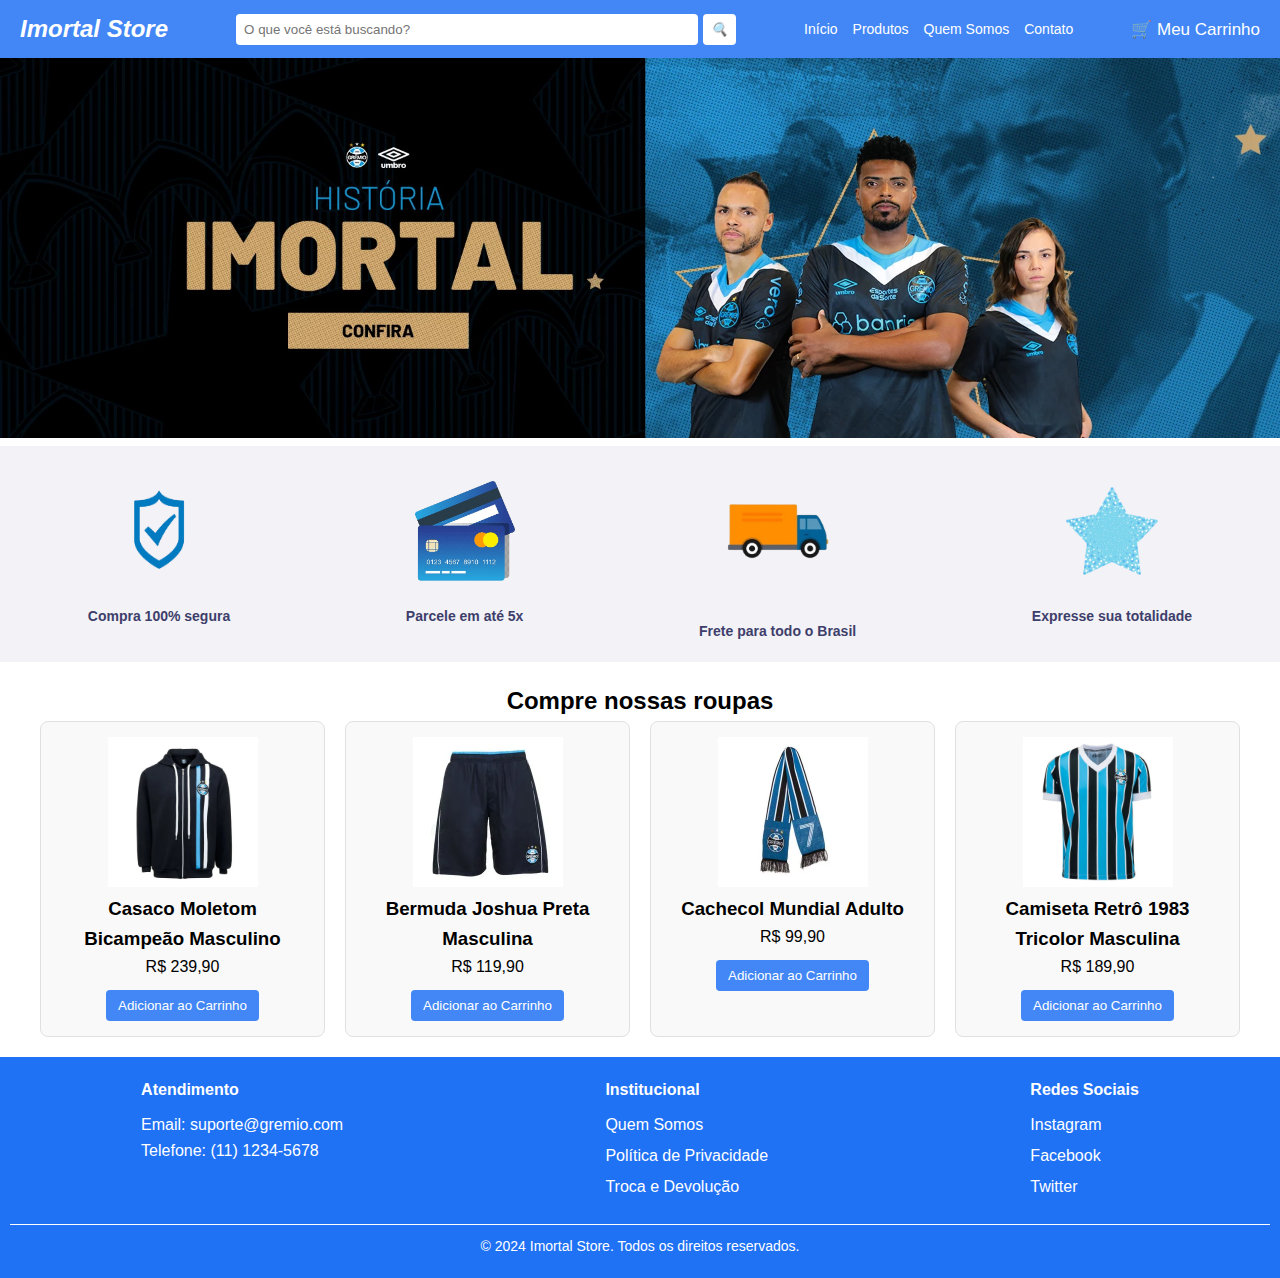
<file: index.html>
<!DOCTYPE html>
<html lang="pt-br">
<head>
  <meta charset="UTF-8">
  <meta name="viewport" content="width=device-width, initial-scale=1.0">
  <title>Loja Online - Página Inicial</title>
  <link rel="stylesheet" href="css/styles.css">
</head>
<body>
  
  <header class="header">
    <div class="logo">Imortal Store</div>
    <div class="search-bar">
      <input type="text" placeholder="O que você está buscando?" />
      <button><i class="search-icon">🔍</i></button>
    </div>
    <nav class="nav-links">
      <a href="index.html">Início</a>
      <a href="produtos.html">Produtos</a>
      <a href="quemsomos.html">Quem Somos</a>
      <a href="contato.html">Contato</a>
    </nav>
    
    <div class="user-actions">
      <a href="carrinho.html" class="icon">🛒 Meu Carrinho</a>
    </div>
  </header>

  <div class="banner">
    <img src="imagem/bannerloja.webp" alt="Moda e Estilo" class="banner-image">
    <div class="banner-content">
    </div>
  </div>


  <section class="highlights">
    <div class="highlight">
      <div class="icon">
        <img src="imagem/escudo.png" alt="Compra segura" width="100" height="100">
      </div>
      <p>Compra 100% segura</p>
    </div>
    <div class="highlight">
      <div class="icon">
        <img src="imagem/cartão.png" alt="Parcele até 5x" width="100" height="100">
      </div>
      <p>Parcele em até 5x</p>
    </div>
    <div class="highlight">
      <div class="icon">
        <img src="imagem/caminhao.png" alt="Frete para o Brasil" width="130" height="130">
      </div>
      <p>Frete para todo o Brasil</p>
    </div>
    <div class="highlight">
      <div class="icon">
        <img src="imagem/estrela.webp" alt="Expresse sua totalidade" width="100" height="100">
      </div>
      <p>Expresse sua totalidade</p>
    </div>
  </section>

  
  <section class="products">
    <h2>Compre nossas roupas</h2>
    <div class="product-grid">

        <div class="product-card">
            <img src="imagem/230719-800-800.webp" alt="Produto 2" width="150" height="150">
            <h3>Casaco Moletom Bicampeão Masculino</h3>
            <p>R$ 239,90</p>
            <button class="btn-add-cart">Adicionar ao Carrinho</button>
          </div>

      <div class="product-card">
        <img src="imagem/bermuda.webp" alt="Produto 6" width="150" height="150">
        <h3>Bermuda Joshua Preta Masculina</h3>
        <p>R$ 119,90</p>
        <button class="btn-add-cart">Adicionar ao Carrinho</button>
      </div>

      <div class="product-card">
        <img src="imagem/cachecol.webp" alt="Produto 7" width="150" height="150">
        <h3>Cachecol Mundial Adulto</h3>
        <p>R$ 99,90</p>
        <button class="btn-add-cart">Adicionar ao Carrinho</button>
      </div>

      <div class="product-card">
        <img src="imagem/232771-800-800.webp" alt="Produto 4" width="150" height="150">
        <h3>Camiseta Retrô 1983 Tricolor Masculina</h3>
        <p>R$ 189,90</p>
        <button class="btn-add-cart">Adicionar ao Carrinho</button>
      </div>


    </div>
  </section>


  <footer class="footer">
    <div class="footer-content">
      <div class="footer-section">
        <h3>Atendimento</h3>
        <p>Email: suporte@gremio.com</p>
        <p>Telefone: (11) 1234-5678</p>
      </div>
      <div class="footer-section">
        <h3>Institucional</h3>
        <a href="quemsomos.html">Quem Somos</a>
        <a href="#">Política de Privacidade</a>
        <a href="#">Troca e Devolução</a>
      </div>
      <div class="footer-section">
        <h3>Redes Sociais</h3>
        <a href="https://www.instagram.com/gremio/">Instagram</a>
        <a href="https://www.facebook.com/Gremio/">Facebook</a>
        <a href="https://x.com/Gremio">Twitter</a>
      </div>
    </div>
    <div class="footer-bottom">
      <p>&copy; 2024 Imortal Store. Todos os direitos reservados.</p>
    </div>
  </footer>
</body>
</html>
</file>
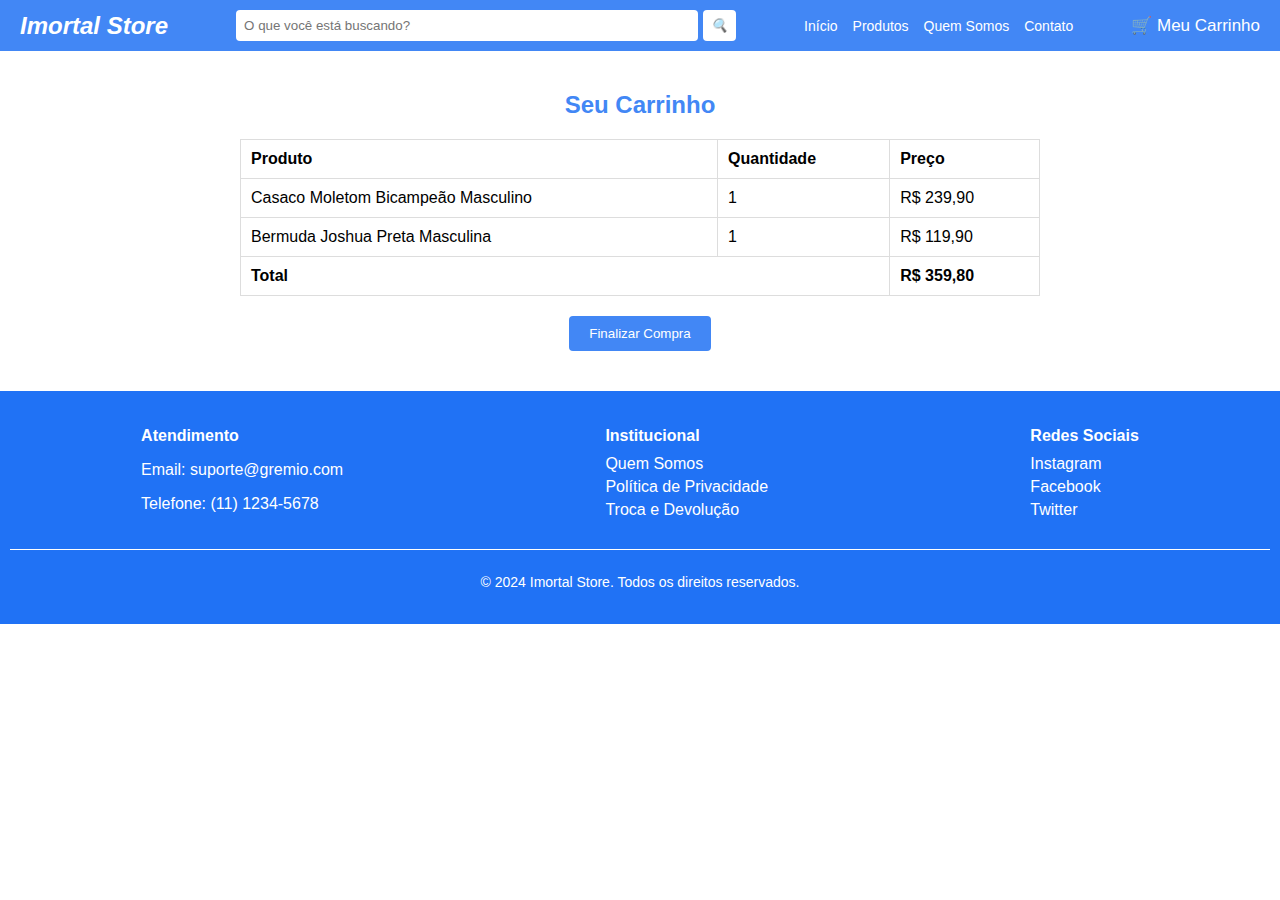
<file: carrinho.html>
<!DOCTYPE html>
<html lang="pt-br">
<head>
  <meta charset="UTF-8">
  <meta name="viewport" content="width=device-width, initial-scale=1.0">
  <title>Carrinho - Loja Online</title>
  <link rel="stylesheet" href="css/carrinho.css">
</head>
<body>
  
  <header class="header">
    <div class="logo">Imortal Store</div>
    <div class="search-bar">
      <input type="text" placeholder="O que você está buscando?" />
      <button><i class="search-icon">🔍</i></button>
    </div>
    <nav class="nav-links">
      <a href="index.html">Início</a>
      <a href="produtos.html">Produtos</a>
      <a href="quemsomos.html">Quem Somos</a>
      <a href="contato.html">Contato</a>
    </nav>
    <div class="user-actions">
      <a href="carrinho.html" class="icon">🛒 Meu Carrinho</a>
    </div>
  </header>

  <section class="cart">
    <h2>Seu Carrinho</h2>
    <table>
      <thead>
        <tr>
          <th>Produto</th>
          <th>Quantidade</th>
          <th>Preço</th>
        </tr>
      </thead>
      <tbody>
        <tr>
          <td>Casaco Moletom Bicampeão Masculino</td>
          <td>1</td>
          <td>R$ 239,90</td>
        </tr>
        <tr>
          <td>Bermuda Joshua Preta Masculina</td>
          <td>1</td>
          <td>R$ 119,90</td>
        </tr>
      </tbody>
      <tfoot>
        <tr>
          <td colspan="2">Total</td>
          <td>R$ 359,80</td>
        </tr>
      </tfoot>
    </table>
    <button class="btn-checkout">Finalizar Compra</button>
  </section>

  <footer class="footer">
    <div class="footer-content">
      <div class="footer-section">
        <h3>Atendimento</h3>
        <p>Email: suporte@gremio.com</p>
        <p>Telefone: (11) 1234-5678</p>
      </div>
      <div class="footer-section">
        <h3>Institucional</h3>
        <a href="quemsomos.html">Quem Somos</a>
        <a href="#">Política de Privacidade</a>
        <a href="#">Troca e Devolução</a>
      </div>
      <div class="footer-section">
        <h3>Redes Sociais</h3>
        <a href="https://www.instagram.com/gremio/">Instagram</a>
        <a href="https://www.facebook.com/Gremio/">Facebook</a>
        <a href="#">Twitter</a>
      </div>
    </div>
    <div class="footer-bottom">
      <p>&copy; 2024 Imortal Store. Todos os direitos reservados.</p>
    </div>
  </footer>
</body>
</html>
</file>
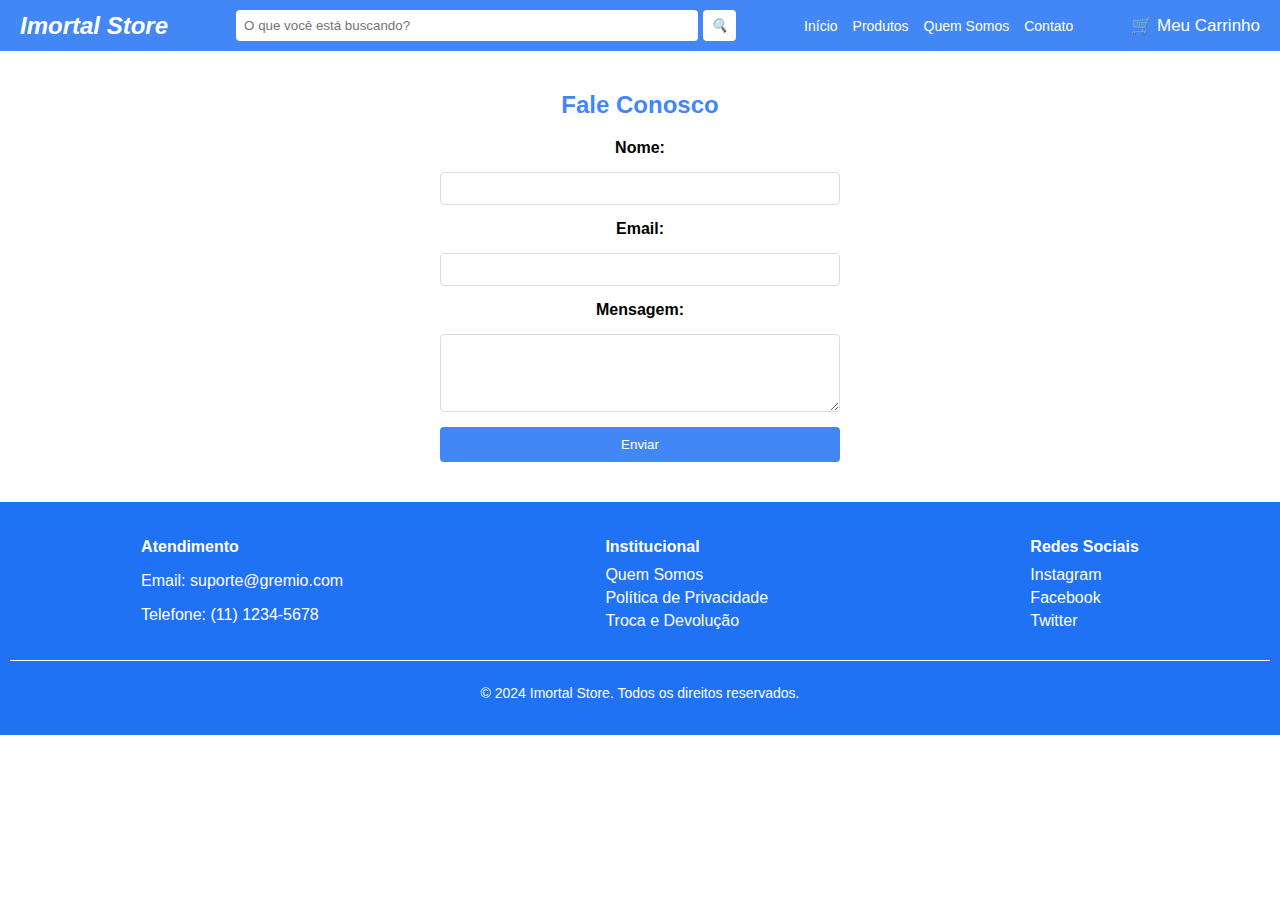
<file: contato.html>
<!DOCTYPE html>
<html lang="pt-br">
<head>
  <meta charset="UTF-8">
  <meta name="viewport" content="width=device-width, initial-scale=1.0">
  <title>Contato - Loja Online</title>
  <link rel="stylesheet" href="css/contato.css">
</head>
<body>

  <header class="header">
    <div class="logo">Imortal Store</div>
    <div class="search-bar">
      <input type="text" placeholder="O que você está buscando?" />
      <button><i class="search-icon">🔍</i></button>
    </div>
    <nav class="nav-links">
      <a href="index.html">Início</a>
      <a href="produtos.html">Produtos</a>
      <a href="quemsomos.html">Quem Somos</a>
      <a href="contato.html">Contato</a>
    </nav>
    
    <div class="user-actions">
      <a href="carrinho.html" class="icon">🛒 Meu Carrinho</a>
    </div>
  </header>

  <section class="contact">
    <h2>Fale Conosco</h2>
    <form class="contact-form">
      <label for="name">Nome:</label>
      <input type="text" id="name" name="name" required>

      <label for="email">Email:</label>
      <input type="email" id="email" name="email" required>

      <label for="message">Mensagem:</label>
      <textarea id="message" name="message" rows="4" required></textarea>

      <button type="submit">Enviar</button>
    </form>
  </section>

  <footer class="footer">
    <div class="footer-content">
      <div class="footer-section">
        <h3>Atendimento</h3>
        <p>Email: suporte@gremio.com</p>
        <p>Telefone: (11) 1234-5678</p>
      </div>
      <div class="footer-section">
        <h3>Institucional</h3>
        <a href="quemsomos.html">Quem Somos</a>
        <a href="#">Política de Privacidade</a>
        <a href="#">Troca e Devolução</a>
      </div>
      <div class="footer-section">
        <h3>Redes Sociais</h3>
        <a href="https://www.instagram.com/gremio/">Instagram</a>
        <a href="https://www.facebook.com/Gremio/">Facebook</a>
        <a href="#">Twitter</a>
      </div>
    </div>
    <div class="footer-bottom">
      <p>&copy; 2024 Imortal Store. Todos os direitos reservados.</p>
    </div>
  </footer>
</body>
</html>
</file>
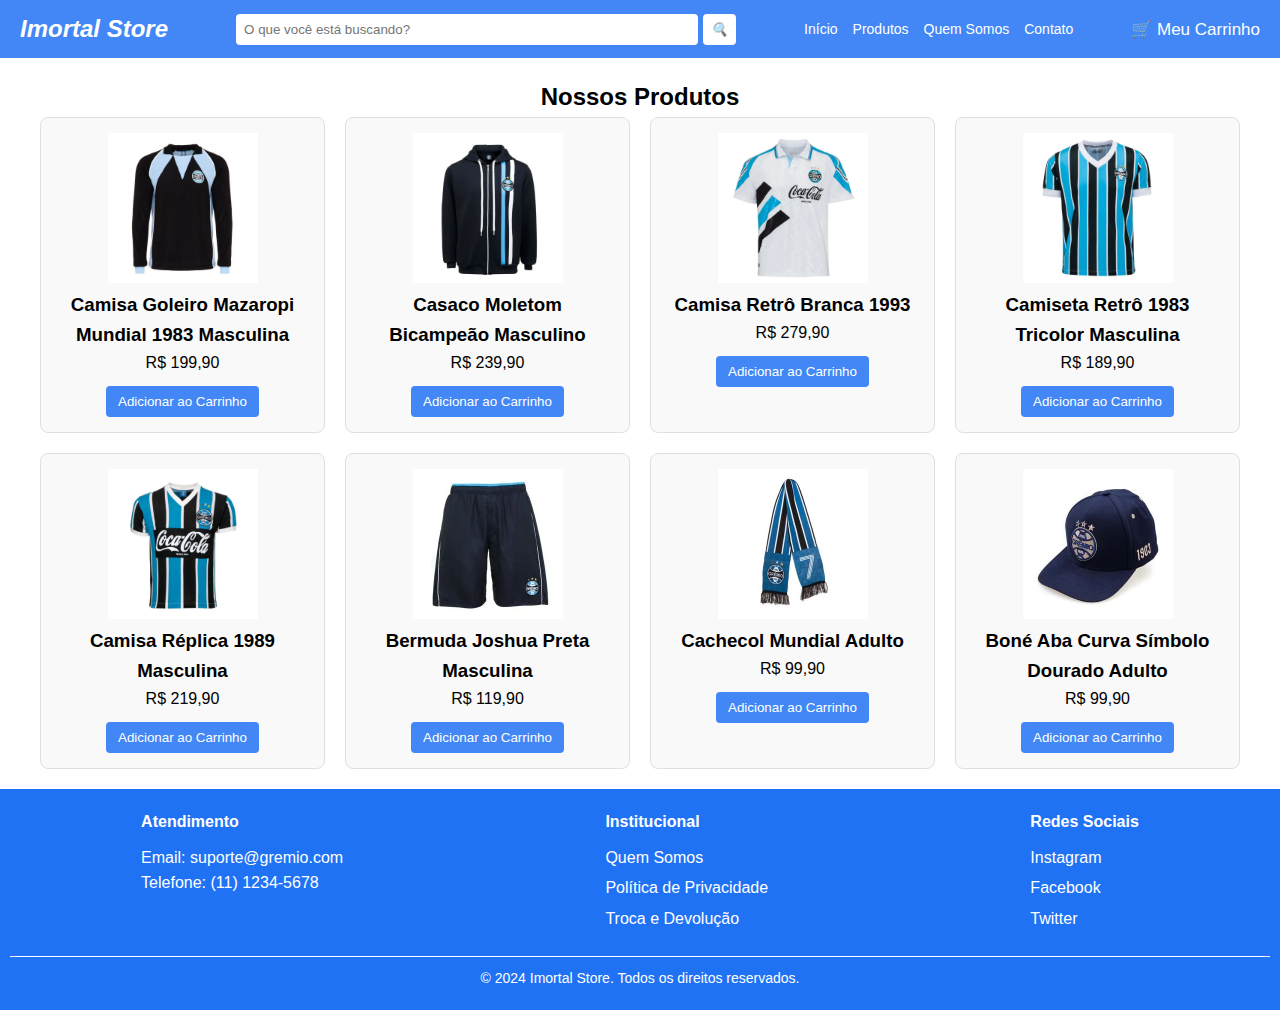
<file: produtos.html>
<!DOCTYPE html>
<html lang="pt-br">
<head>
  <meta charset="UTF-8">
  <meta name="viewport" content="width=device-width, initial-scale=1.0">
  <title>Produtos - Loja Online</title>
  <link rel="stylesheet" href="css/styles.css">
</head>
<body>
  <header class="header">
    <div class="logo">Imortal Store</div>
    <div class="search-bar">
      <input type="text" placeholder="O que você está buscando?" />
      <button><i class="search-icon">🔍</i></button>
    </div>
    <nav class="nav-links">
      <a href="index.html">Início</a>
      <a href="produtos.html">Produtos</a>
      <a href="quemsomos.html">Quem Somos</a>
      <a href="contato.html">Contato</a>
    </nav>
    <div class="user-actions">
      <a href="carrinho.html" class="icon">🛒 Meu Carrinho</a>
    </div>
  </header>

  <section class="products">
    <h2>Nossos Produtos</h2>
    <div class="product-grid">
     
      <div class="product-card">
        <img src="imagem/229771-800-800.webp" alt="Produto 1" width="150" height="150">
        <h3>Camisa Goleiro Mazaropi Mundial 1983 Masculina</h3>
        <p>R$ 199,90</p>
        <button class="btn-add-cart">Adicionar ao Carrinho</button>
      </div>
     
      <div class="product-card">
        <img src="imagem/230719-800-800.webp" alt="Produto 2" width="150" height="150">
        <h3>Casaco Moletom Bicampeão Masculino</h3>
        <p>R$ 239,90</p>
        <button class="btn-add-cart">Adicionar ao Carrinho</button>
      </div>

      <div class="product-card">
        <img src="imagem/232715-800-800.webp" alt="Produto 3" width="150" height="150">
        <h3>Camisa Retrô Branca 1993</h3>
        <p>R$ 279,90</p>
        <button class="btn-add-cart">Adicionar ao Carrinho</button>
      </div>

      <div class="product-card">
        <img src="imagem/232771-800-800.webp" alt="Produto 4" width="150" height="150">
        <h3>Camiseta Retrô 1983 Tricolor Masculina</h3>
        <p>R$ 189,90</p>
        <button class="btn-add-cart">Adicionar ao Carrinho</button>
      </div>

      <div class="product-card">
        <img src="imagem/camisa gremio coca cola.webp" alt="Produto 5" width="150" height="150">
        <h3>Camisa Réplica 1989 Masculina</h3>
        <p>R$ 219,90</p>
        <button class="btn-add-cart">Adicionar ao Carrinho</button>
      </div>

      <div class="product-card">
        <img src="imagem/bermuda.webp" alt="Produto 6" width="150" height="150">
        <h3>Bermuda Joshua Preta Masculina</h3>
        <p>R$ 119,90</p>
        <button class="btn-add-cart">Adicionar ao Carrinho</button>
      </div>

      <div class="product-card">
        <img src="imagem/cachecol.webp" alt="Produto 7" width="150" height="150">
        <h3>Cachecol Mundial Adulto</h3>
        <p>R$ 99,90</p>
        <button class="btn-add-cart">Adicionar ao Carrinho</button>
      </div>

      <div class="product-card">
        <img src="imagem/bone.webp" alt="Produto 8" width="150" height="150">
        <h3>Boné Aba Curva Símbolo Dourado Adulto</h3>
        <p>R$ 99,90</p>
        <button class="btn-add-cart">Adicionar ao Carrinho</button>
      </div>
    </div>
    
  </section>

  <footer class="footer">
    <div class="footer-content">
      <div class="footer-section">
        <h3>Atendimento</h3>
        <p>Email: suporte@gremio.com</p>
        <p>Telefone: (11) 1234-5678</p>
      </div>
      <div class="footer-section">
        <h3>Institucional</h3>
        <a href="quemsomos.html">Quem Somos</a>
        <a href="#">Política de Privacidade</a>
        <a href="#">Troca e Devolução</a>
      </div>
      <div class="footer-section">
        <h3>Redes Sociais</h3>
        <a href="https://www.instagram.com/gremio/">Instagram</a>
        <a href="https://www.facebook.com/Gremio/">Facebook</a>
        <a href="#">Twitter</a>
      </div>
    </div>
    <div class="footer-bottom">
      <p>&copy; 2024 Imortal Store. Todos os direitos reservados.</p>
    </div>
  </footer>
</body>
</html>
</file>
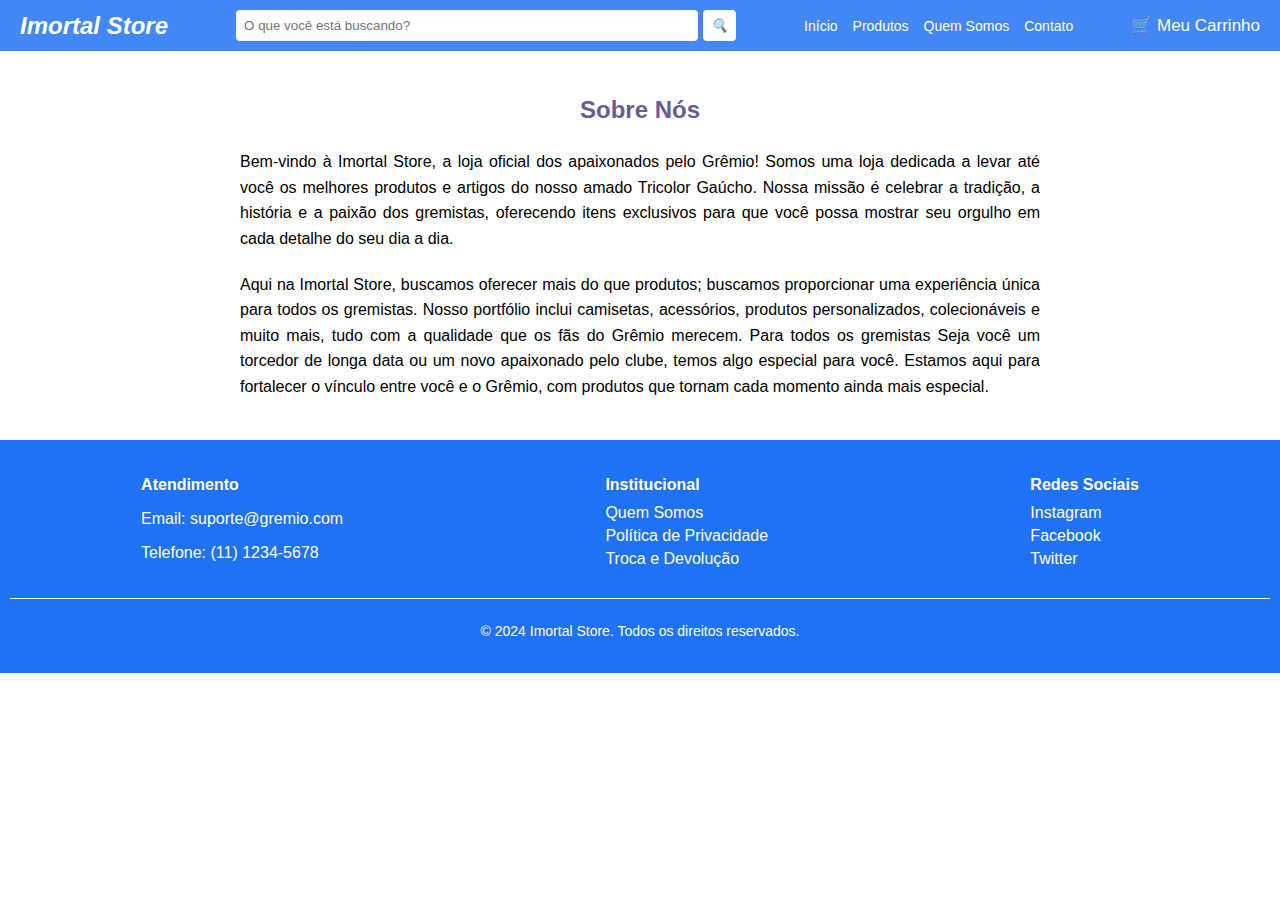
<file: quemsomos.html>
<!DOCTYPE html>
<html lang="pt-br">
<head>
  <meta charset="UTF-8">
  <meta name="viewport" content="width=device-width, initial-scale=1.0">
  <title>Quem Somos - Loja Online</title>
  <link rel="stylesheet" href="css/quemsomos.css">
</head>
<body>

  <header class="header">
    <div class="logo">Imortal Store</div>
    <div class="search-bar">
      <input type="text" placeholder="O que você está buscando?" />
      <button><i class="search-icon">🔍</i></button>
    </div>
    <nav class="nav-links">
      <a href="index.html">Início</a>
      <a href="produtos.html">Produtos</a>
      <a href="quemsomos.html">Quem Somos</a>
      <a href="contato.html">Contato</a>
    </nav>
    <div class="user-actions">
      <a href="carrinho.html" class="icon">🛒 Meu Carrinho</a>
    </div>
  </header>

  <section class="about">
    <h2>Sobre Nós</h2>
    <p>
        Bem-vindo à Imortal Store, a loja oficial dos apaixonados pelo Grêmio! Somos uma loja dedicada a levar até você os melhores produtos e artigos do nosso amado Tricolor Gaúcho.
         Nossa missão é celebrar a tradição, a história e a paixão dos gremistas, oferecendo itens exclusivos para que você possa mostrar seu orgulho em cada detalhe do seu dia a dia.
    </p>
    <p>

Aqui na Imortal Store, buscamos oferecer mais do que produtos; buscamos proporcionar uma experiência única para todos os gremistas. Nosso portfólio inclui camisetas, acessórios, produtos personalizados, colecionáveis e muito mais, tudo com a qualidade que os fãs do Grêmio merecem.
Para todos os gremistas
Seja você um torcedor de longa data ou um novo apaixonado pelo clube, temos algo especial para você. Estamos aqui para fortalecer o vínculo entre você e o Grêmio, com produtos que tornam cada momento ainda mais especial.
    </p>
  </section>

  <footer class="footer">
    <div class="footer-content">
      <div class="footer-section">
        <h3>Atendimento</h3>
        <p>Email: suporte@gremio.com</p>
        <p>Telefone: (11) 1234-5678</p>
      </div>
      <div class="footer-section">
        <h3>Institucional</h3>
        <a href="quemsomos.html">Quem Somos</a>
        <a href="#">Política de Privacidade</a>
        <a href="#">Troca e Devolução</a>
      </div>
      <div class="footer-section">
        <h3>Redes Sociais</h3>
        <a href="https://www.instagram.com/gremio/">Instagram</a>
        <a href="https://www.facebook.com/Gremio/">Facebook</a>
        <a href="#">Twitter</a>
      </div>
    </div>
    <div class="footer-bottom">
      <p>&copy; 2024 Imortal Store. Todos os direitos reservados.</p>
    </div>
  </footer>
</body>
</html>
</file>
<file: css/styles.css>
* {
    margin: 0;
    padding: 0;
    box-sizing: border-box;
  }
  
  body {
    font-family: Arial, sans-serif;
    line-height: 1.6;
  }
  
  .header {
    background-color: #4287f5;
    color: #FFF;
    display: flex;
    align-items: center;
    justify-content: space-between;
    padding: 10px 20px;
  }
  
  .logo {
    font-size: 24px;
    font-weight: bold;
    font-style: italic;
  }
  
  .search-bar {
    display: flex;
    align-items: center;
    gap: 5px;
    flex: 1;
    max-width: 500px;
    margin: 0 20px;
  }
  
  .search-bar input {
    flex: 1;
    padding: 8px;
    border: none;
    border-radius: 4px;
  }
  
  .search-bar button {
    background-color: #FFF;
    color: #6C68A2;
    border: none;
    padding: 8px;
    border-radius: 4px;
    cursor: pointer;
  }
  
  .nav-links {
    display: flex;
    gap: 15px;
  }
  
  .nav-links a {
    text-decoration: none;
    color: #FFF;
    font-size: 14px;
  }
  
  .user-actions {
    display: flex;
    align-items: center;
    gap: 15px;
    text-decoration: none;
  }
  
  .user-actions .cart-count {
    background-color: #FFF;
    color: #6C68A2;
    font-size: 12px;
    font-weight: bold;
    border-radius: 50%;
    padding: 2px 6px;
    position: absolute;
    top: -5px;
    right: -10px;
    text-decoration: none;
  }

.banner {
  position: relative;
  text-align: center;
  color: #fff;
}

.banner-image {
  width: 100%;
  height: auto;
  max-height: 500px;
  object-fit: cover;
}

.banner-content {
  position: absolute;
  top: 50%;
  left: 50%;
  transform: translate(-50%, -50%);
  z-index: 2;
  text-shadow: 0px 4px 6px rgba(0, 0, 0, 0.5);
}

.banner-content h1 {
  font-size: 2.5em;
  margin-bottom: 10px;
}

.banner-content p {
  font-size: 1.2em;
  margin-top: 0;
}
  
  .highlights {
    display: flex;
    justify-content: space-around;
    align-items: center;
    background-color: #F2F2F7;
    padding: 20px 0;
  }
  
  .highlight {
    display: flex;
    flex-direction: column;
    align-items: center;
  }
  
  .highlight .icon {
    font-size: 30px;
    color: #4287f5;
    margin-bottom: 10px;
  }
  
  .highlight p {
    font-size: 14px;
    color: #3E3E6B;
    font-weight: bold;
  }
  
  .products {
    text-align: center;
    padding: 20px;
    background-color: #FFF;
  }
  
  .product-grid {
    display: grid;
    grid-template-columns: repeat(4, 1fr);
    gap: 20px;
    padding: 0 20px;
  }
  
  .product-card {
    background-color: #F9F9F9;
    border: 1px solid #E0E0E0;
    border-radius: 8px;
    padding: 15px;
    text-align: center;
  }

  .btn-add-cart {
    margin-top: 10px;
    padding: 8px 12px;
    background-color:#4287f5;
    color: #fff;
    border: none;
    border-radius: 4px;
    cursor: pointer;
  }
  
  .btn-add-cart:hover {
    background-color: #4287f5;
  }
  
  .footer {
    background-color: #2072f5;
    color: #FFF;
    padding: 20px 10px;
  }
  
  .footer-content {
    display: flex;
    justify-content: space-around;
    margin-bottom: 20px;
  }
  
  .footer-section h3 {
    margin-bottom: 10px;
    font-size: 16px;
  }
  
  .footer-section a {
    color: #FFF;
    text-decoration: none;
    display: block;
    margin-bottom: 5px;
  }
  
  .footer-bottom {
    text-align: center;
    font-size: 14px;
    border-top: 1px solid #FFF;
    padding-top: 10px;
  }

  .user-actions .icon {
    text-decoration: none;
    color: #FFF;
    font-size: 17px;
    margin-left: 10px;
  }
</file>
<file: css/carrinho.css>
body {
    font-family: Arial, sans-serif;
    margin: 0;
    padding: 0;
  }
  
  .header {
    background-color: #4287f5;
    color: #FFF;
    display: flex;
    align-items: center;
    justify-content: space-between;
    padding: 10px 20px;
  }
  
  .logo {
    font-size: 24px;
    font-weight: bold;
    font-style: italic;
  }
  
  .search-bar {
    display: flex;
    align-items: center;
    gap: 5px;
    flex: 1;
    max-width: 500px;
    margin: 0 20px;
  }
  
  .search-bar input {
    flex: 1;
    padding: 8px;
    border: none;
    border-radius: 4px;
  }
  
  .search-bar button {
    background-color: #FFF;
    color: #4287f5;
    border: none;
    padding: 8px;
    border-radius: 4px;
    cursor: pointer;
  }
  
  .nav-links {
    display: flex;
    gap: 15px;
  }
  
  .nav-links a {
    text-decoration: none;
    color: #FFF;
    font-size: 14px;
  }
  
  .user-actions {
    display: flex;
    align-items: center;
    gap: 15px;
  }
  
  .user-actions .cart-count {
    background-color: #FFF;
    color: #4287f5;
    font-size: 12px;
    font-weight: bold;
    border-radius: 50%;
    padding: 2px 6px;
    position: absolute;
    top: -5px;
    right: -10px;
  }
  
  .cart {
    padding: 20px;
  }
  
  .cart h2 {
    text-align: center;
    color: #4287f5;
  }
  
  .cart table {
    width: 100%;
    max-width: 800px;
    margin: 20px auto;
    border-collapse: collapse;
  }
  
  .cart table th,
  .cart table td {
    padding: 10px;
    text-align: left;
    border: 1px solid #ddd;
  }
  
  .cart table tfoot td {
    font-weight: bold;
  }
  
  .btn-checkout {
    display: block;
    margin: 20px auto;
    padding: 10px 20px;
    background-color: #4287f5;
    color: #fff;
    border: none;
    border-radius: 4px;
    cursor: pointer;
  }
  
  .btn-checkout:hover {
    background-color: #4287f5;
  }
  
  .footer {
    background-color: #2072f5;
    color: #FFF;
    padding: 20px 10px;
  }
  
  .footer-content {
    display: flex;
    justify-content: space-around;
    margin-bottom: 20px;
  }
  
  .footer-section h3 {
    margin-bottom: 10px;
    font-size: 16px;
  }
  
  .footer-section a {
    color: #FFF;
    text-decoration: none;
    display: block;
    margin-bottom: 5px;
  }
  
  .footer-bottom {
    text-align: center;
    font-size: 14px;
    border-top: 1px solid #FFF;
    padding-top: 10px;
  }
  
  .user-actions .icon {
    text-decoration: none;
    color: #FFF;
    font-size: 17px;
    margin-left: 10px;
  }
</file>
<file: css/contato.css>
body {
    font-family: Arial, sans-serif;
    margin: 0;
    padding: 0;
  }
  
  .header {
    background-color: #4287f5;
    color: #FFF;
    display: flex;
    align-items: center;
    justify-content: space-between;
    padding: 10px 20px;
  }
  
  .logo {
    font-size: 24px;
    font-weight: bold;
    font-style: italic;
  }
  
  .search-bar {
    display: flex;
    align-items: center;
    gap: 5px;
    flex: 1;
    max-width: 500px;
    margin: 0 20px;
  }
  
  .search-bar input {
    flex: 1;
    padding: 8px;
    border: none;
    border-radius: 4px;
  }
  
  .search-bar button {
    background-color: #FFF;
    color: #4287f5;
    border: none;
    padding: 8px;
    border-radius: 4px;
    cursor: pointer;
  }
  
  .nav-links {
    display: flex;
    gap: 15px;
  }
  
  .nav-links a {
    text-decoration: none;
    color: #FFF;
    font-size: 14px;
  }
  
  .user-actions {
    display: flex;
    align-items: center;
    gap: 15px;
  }
  
  .user-actions .cart-count {
    background-color: #FFF;
    color: #4287f5;
    font-size: 12px;
    font-weight: bold;
    border-radius: 50%;
    padding: 2px 6px;
    position: absolute;
    top: -5px;
    right: -10px;
  }
  
  .contact {
    padding: 20px;
    text-align: center;
  }
  
  .contact h2 {
    color: #4287f5;
  }
  
  .contact-form {
    max-width: 400px;
    margin: 20px auto;
    display: flex;
    flex-direction: column;
    gap: 15px;
  }
  
  .contact-form label {
    font-weight: bold;
  }
  
  .contact-form input,
  .contact-form textarea {
    padding: 8px;
    border: 1px solid #ddd;
    border-radius: 4px;
  }
  
  .contact-form button {
    padding: 10px;
    background-color: #4287f5;
    color: #fff;
    border: none;
    border-radius: 4px;
    cursor: pointer;
  }
  
  .contact-form button:hover {
    background-color: #4287f5;
  }
  
  .footer {
    background-color: #2072f5;
    color: #FFF;
    padding: 20px 10px;
  }
  
  .footer-content {
    display: flex;
    justify-content: space-around;
    margin-bottom: 20px;
  }
  
  .footer-section h3 {
    margin-bottom: 10px;
    font-size: 16px;
  }
  
  .footer-section a {
    color: #FFF;
    text-decoration: none;
    display: block;
    margin-bottom: 5px;
  }
  
  .footer-bottom {
    text-align: center;
    font-size: 14px;
    border-top: 1px solid #FFF;
    padding-top: 10px;
  }
  
  .user-actions .icon {
    text-decoration: none;
    color: #FFF;
    font-size: 17px;
    margin-left: 10px;
  }
</file>
<file: css/quemsomos.css>
body {
    font-family: Arial, sans-serif;
    margin: 0;
    padding: 0;
  }
  
  .header {
    background-color: #4287f5;
    color: #FFF;
    display: flex;
    align-items: center;
    justify-content: space-between;
    padding: 10px 20px;
  }
  
  .logo {
    font-size: 24px;
    font-weight: bold;
    font-style: italic;
  }
  
  .search-bar {
    display: flex;
    align-items: center;
    gap: 5px;
    flex: 1;
    max-width: 500px;
    margin: 0 20px;
  }
  
  .search-bar input {
    flex: 1;
    padding: 8px;
    border: none;
    border-radius: 4px;
  }
  
  .search-bar button {
    background-color: #FFF;
    color: #6C68A2;
    border: none;
    padding: 8px;
    border-radius: 4px;
    cursor: pointer;
  }
  
  .nav-links {
    display: flex;
    gap: 15px;
  }
  
  .nav-links a {
    text-decoration: none;
    color: #FFF;
    font-size: 14px;
  }
  
  .user-actions {
    display: flex;
    align-items: center;
    gap: 15px;
  }
  
  .user-actions .cart-count {
    background-color: #FFF;
    color: #6C68A2;
    font-size: 12px;
    font-weight: bold;
    border-radius: 50%;
    padding: 2px 6px;
    position: absolute;
    top: -5px;
    right: -10px;
  }
  
  .about {
    padding: 20px;
    line-height: 1.6;
  }
  
  .about h2 {
    text-align: center;
    color: #6b5b95;
  }
  
  .about p {
    text-align: justify;
    max-width: 800px;
    margin: 20px auto;
  }
  
  .footer {
    background-color: #2072f5;
    color: #FFF;
    padding: 20px 10px;
  }
  
  .footer-content {
    display: flex;
    justify-content: space-around;
    margin-bottom: 20px;
  }
  
  .footer-section h3 {
    margin-bottom: 10px;
    font-size: 16px;
  }
  
  .footer-section a {
    color: #FFF;
    text-decoration: none;
    display: block;
    margin-bottom: 5px;
  }
  
  .footer-bottom {
    text-align: center;
    font-size: 14px;
    border-top: 1px solid #FFF;
    padding-top: 10px;
  }

    .user-actions .icon {
    text-decoration: none;
    color: #FFF;
    font-size: 17px;
    margin-left: 10px;
  }
</file>
